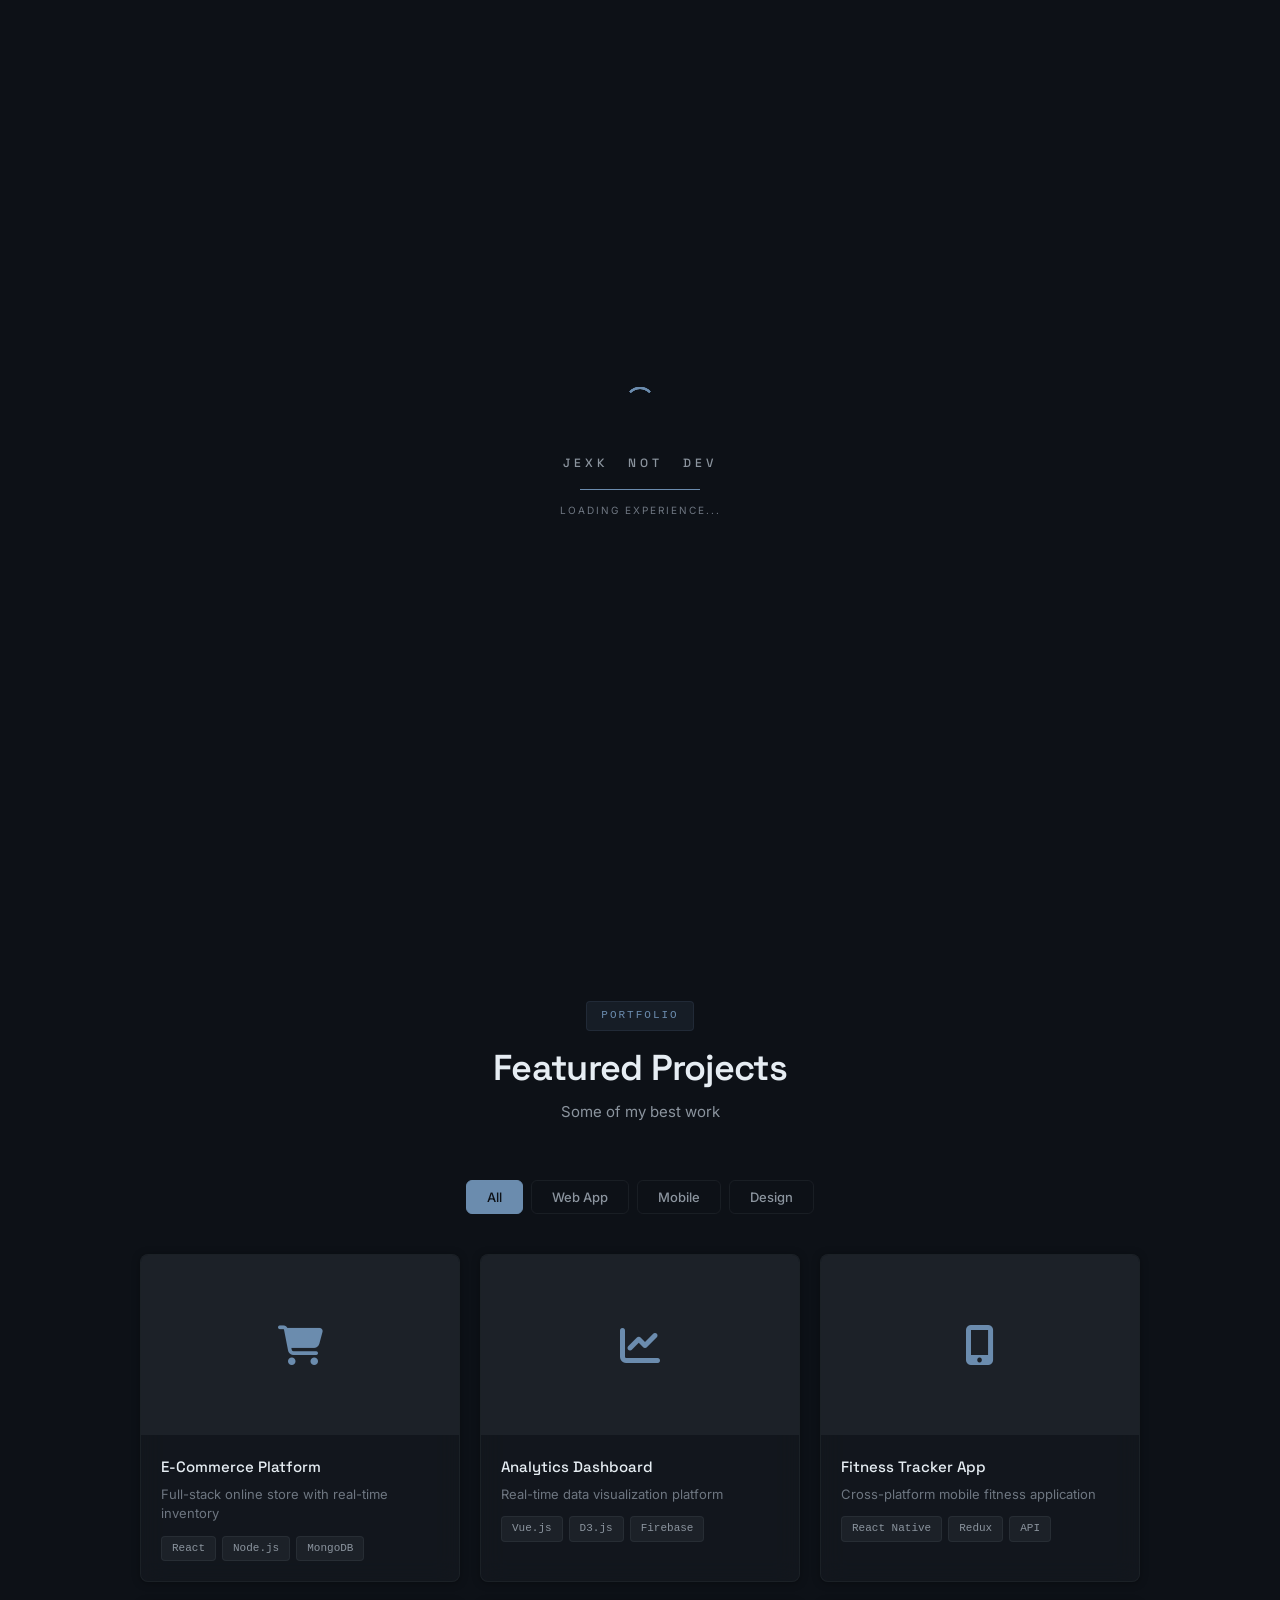
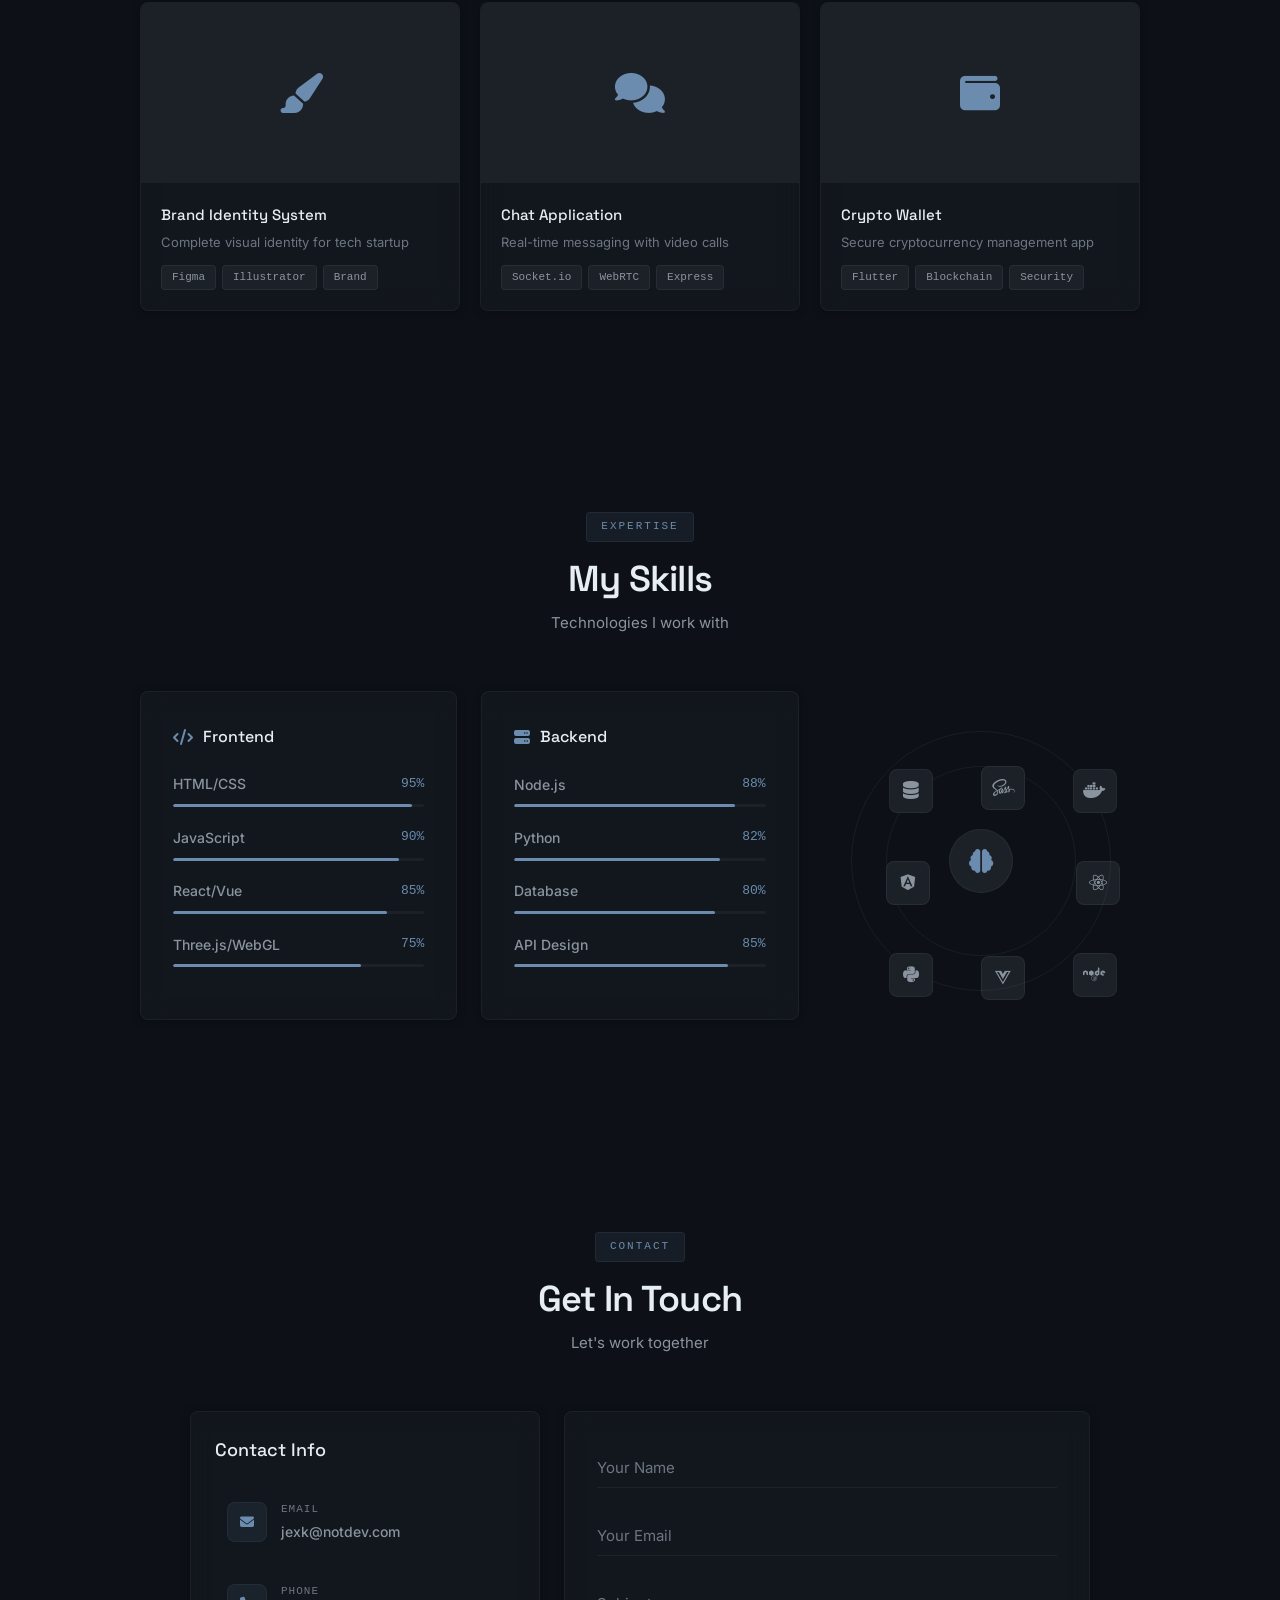
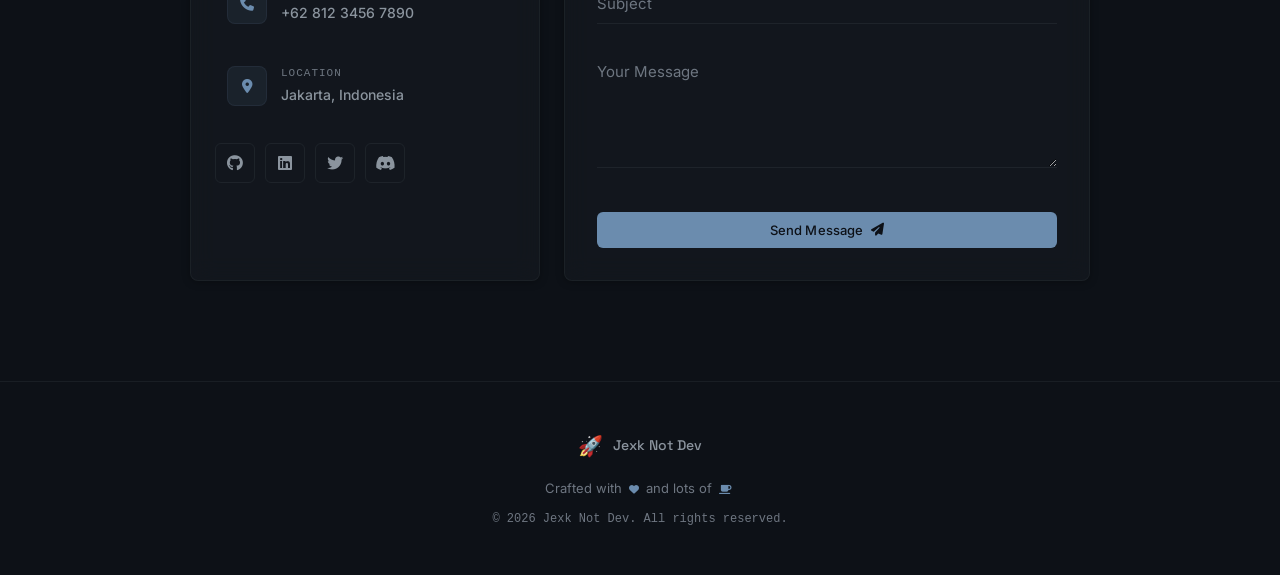
<file: index.html>
<!DOCTYPE html>
<html lang="id">
<head>
    <meta charset="UTF-8">
    <meta name="viewport" content="width=device-width, initial-scale=1.0">
    <title>Jexk Not Dev — Developer</title>
    <link rel="stylesheet" href="style.css">
    <link href="https://cdnjs.cloudflare.com/ajax/libs/font-awesome/6.4.0/css/all.min.css" rel="stylesheet">
    <link href="https://fonts.googleapis.com/css2?family=Inter:wght@300;400;500;600;700;800&family=Space+Grotesk:wght@400;500;600;700&display=swap" rel="stylesheet">
</head>
<body>
    <!-- Loading Screen -->
    <div id="loading-screen">
        <div class="loader-container">
            <div class="loader-ring">
                <div></div>
                <div></div>
                <div></div>
                <div></div>
            </div>
            <div class="loader-text">
                <span>J</span><span>E</span><span>X</span><span>K</span>
                <span class="space"></span>
                <span>N</span><span>O</span><span>T</span>
                <span class="space"></span>
                <span>D</span><span>E</span><span>V</span>
            </div>
            <div class="loader-bar">
                <div class="loader-progress"></div>
            </div>
            <p class="loader-subtext">Loading Experience...</p>
        </div>
    </div>

    <!-- Video Background -->
    <div class="video-background">
        <video autoplay muted loop playsinline id="bg-video">
            <source src="https://jexk-cdn.vercel.app/file/jexk-cdn/1778606027481-ToolsDownloader_1778605988012.mp4" type="video/mp4">
        </video>
        <div class="video-overlay"></div>
        
    </div>

    <!-- Custom Cursor -->
    <div class="cursor-dot"></div>
    <div class="cursor-outline"></div>

    <!-- Navigation -->
    <nav class="navbar" id="navbar">
        <div class="nav-brand">
            <div class="logo-3d">
                <span class="logo-text">🚀</span>
            </div>
            <span class="brand-text">Jexk Not Dev</span>
        </div>
        <ul class="nav-menu" id="nav-menu">
            <li><a href="#home" class="nav-link active" data-text="Home">Home</a></li>
            <li><a href="#about" class="nav-link" data-text="About">About</a></li>
            <li><a href="#projects" class="nav-link" data-text="Projects">Projects</a></li>
            <li><a href="#skills" class="nav-link" data-text="Skills">Skills</a></li>
            <li><a href="#contact" class="nav-link" data-text="Contact">Contact</a></li>
        </ul>
        <div class="hamburger" id="hamburger">
            <span class="bar"></span>
            <span class="bar"></span>
            <span class="bar"></span>
        </div>
    </nav>

    <!-- Main Content -->
    <main>
        <!-- Hero Section -->
        <section id="home" class="hero">
            <div class="hero-content">
                <div class="hero-badge">
                    <i class="fas fa-code"></i>
                    <span>Full Stack Developer</span>
                </div>
                <h1 class="hero-title">
                    <span class="title-line">JEXK</span>
                    <span class="title-line highlight">NOT DEV</span>
                </h1>
                <p class="hero-subtitle">Crafting Digital Experiences with Code & Creativity</p>
                <div class="hero-description">
                    <p>Transforming ideas into immersive web experiences. Specializing in modern web technologies, 
                    3D visuals, and interactive interfaces that leave lasting impressions.</p>
                </div>
                <div class="hero-buttons">
                    <a href="#projects" class="btn btn-primary">
                        <span>View Projects</span>
                        <i class="fas fa-arrow-right"></i>
                    </a>
                    <a href="#contact" class="btn btn-secondary">
                        <span>Get In Touch</span>
                        <i class="fas fa-paper-plane"></i>
                    </a>
                </div>
                <div class="hero-stats">
                    <div class="stat-item">
                        <span class="stat-number" data-target="50">0</span>
                        <span class="stat-label">Projects</span>
                    </div>
                    <div class="stat-item">
                        <span class="stat-number" data-target="30">0</span>
                        <span class="stat-label">Clients</span>
                    </div>
                    <div class="stat-item">
                        <span class="stat-number" data-target="5">0</span>
                        <span class="stat-label">Years Exp</span>
                    </div>
                </div>
            </div>
            <div class="hero-3d-container">
                
                
                
                
                <div class="hero-avatar">
                    <div class="avatar-ring"></div>
                    <div class="avatar-inner">
                        <i class="fas fa-user-astronaut"></i>
                    </div>
                </div>
            </div>
            </div>
        </section>

        <!-- Projects Section -->
        <section id="projects" class="projects">
            <div class="section-header">
                <span class="section-tag">Portfolio</span>
                <h2 class="section-title">Featured Projects</h2>
                <p class="section-subtitle">Some of my best work</p>
            </div>
            <div class="projects-filter">
                <button class="filter-btn active" data-filter="all">All</button>
                <button class="filter-btn" data-filter="web">Web App</button>
                <button class="filter-btn" data-filter="mobile">Mobile</button>
                <button class="filter-btn" data-filter="design">Design</button>
            </div>
            <div class="projects-grid">
                <div class="project-card glass-card" data-category="web">
                    <div class="project-image">
                        <div class="project-placeholder">
                            <i class="fas fa-shopping-cart"></i>
                        </div>
                        <div class="project-overlay">
                            <a href="#" class="project-link"><i class="fas fa-external-link-alt"></i></a>
                            <a href="#" class="project-link"><i class="fab fa-github"></i></a>
                        </div>
                    </div>
                    <div class="project-info">
                        <h3>E-Commerce Platform</h3>
                        <p>Full-stack online store with real-time inventory</p>
                        <div class="project-tags">
                            <span>React</span>
                            <span>Node.js</span>
                            <span>MongoDB</span>
                        </div>
                    </div>
                </div>
                <div class="project-card glass-card" data-category="web">
                    <div class="project-image">
                        <div class="project-placeholder">
                            <i class="fas fa-chart-line"></i>
                        </div>
                        <div class="project-overlay">
                            <a href="#" class="project-link"><i class="fas fa-external-link-alt"></i></a>
                            <a href="#" class="project-link"><i class="fab fa-github"></i></a>
                        </div>
                    </div>
                    <div class="project-info">
                        <h3>Analytics Dashboard</h3>
                        <p>Real-time data visualization platform</p>
                        <div class="project-tags">
                            <span>Vue.js</span>
                            <span>D3.js</span>
                            <span>Firebase</span>
                        </div>
                    </div>
                </div>
                <div class="project-card glass-card" data-category="mobile">
                    <div class="project-image">
                        <div class="project-placeholder">
                            <i class="fas fa-mobile-alt"></i>
                        </div>
                        <div class="project-overlay">
                            <a href="#" class="project-link"><i class="fas fa-external-link-alt"></i></a>
                            <a href="#" class="project-link"><i class="fab fa-github"></i></a>
                        </div>
                    </div>
                    <div class="project-info">
                        <h3>Fitness Tracker App</h3>
                        <p>Cross-platform mobile fitness application</p>
                        <div class="project-tags">
                            <span>React Native</span>
                            <span>Redux</span>
                            <span>API</span>
                        </div>
                    </div>
                </div>
                <div class="project-card glass-card" data-category="design">
                    <div class="project-image">
                        <div class="project-placeholder">
                            <i class="fas fa-paint-brush"></i>
                        </div>
                        <div class="project-overlay">
                            <a href="#" class="project-link"><i class="fas fa-external-link-alt"></i></a>
                            <a href="#" class="project-link"><i class="fab fa-github"></i></a>
                        </div>
                    </div>
                    <div class="project-info">
                        <h3>Brand Identity System</h3>
                        <p>Complete visual identity for tech startup</p>
                        <div class="project-tags">
                            <span>Figma</span>
                            <span>Illustrator</span>
                            <span>Brand</span>
                        </div>
                    </div>
                </div>
                <div class="project-card glass-card" data-category="web">
                    <div class="project-image">
                        <div class="project-placeholder">
                            <i class="fas fa-comments"></i>
                        </div>
                        <div class="project-overlay">
                            <a href="#" class="project-link"><i class="fas fa-external-link-alt"></i></a>
                            <a href="#" class="project-link"><i class="fab fa-github"></i></a>
                        </div>
                    </div>
                    <div class="project-info">
                        <h3>Chat Application</h3>
                        <p>Real-time messaging with video calls</p>
                        <div class="project-tags">
                            <span>Socket.io</span>
                            <span>WebRTC</span>
                            <span>Express</span>
                        </div>
                    </div>
                </div>
                <div class="project-card glass-card" data-category="mobile">
                    <div class="project-image">
                        <div class="project-placeholder">
                            <i class="fas fa-wallet"></i>
                        </div>
                        <div class="project-overlay">
                            <a href="#" class="project-link"><i class="fas fa-external-link-alt"></i></a>
                            <a href="#" class="project-link"><i class="fab fa-github"></i></a>
                        </div>
                    </div>
                    <div class="project-info">
                        <h3>Crypto Wallet</h3>
                        <p>Secure cryptocurrency management app</p>
                        <div class="project-tags">
                            <span>Flutter</span>
                            <span>Blockchain</span>
                            <span>Security</span>
                        </div>
                    </div>
                </div>
            </div>
        </section>

        <!-- Skills Section -->
        <section id="skills" class="skills">
            <div class="section-header">
                <span class="section-tag">Expertise</span>
                <h2 class="section-title">My Skills</h2>
                <p class="section-subtitle">Technologies I work with</p>
            </div>
            <div class="skills-content">
                <div class="skills-category glass-card">
                    <h3><i class="fas fa-code"></i> Frontend</h3>
                    <div class="skill-item">
                        <div class="skill-info">
                            <span class="skill-name">HTML/CSS</span>
                            <span class="skill-percent">95%</span>
                        </div>
                        <div class="skill-bar">
                            <div class="skill-progress" data-width="95"></div>
                        </div>
                    </div>
                    <div class="skill-item">
                        <div class="skill-info">
                            <span class="skill-name">JavaScript</span>
                            <span class="skill-percent">90%</span>
                        </div>
                        <div class="skill-bar">
                            <div class="skill-progress" data-width="90"></div>
                        </div>
                    </div>
                    <div class="skill-item">
                        <div class="skill-info">
                            <span class="skill-name">React/Vue</span>
                            <span class="skill-percent">85%</span>
                        </div>
                        <div class="skill-bar">
                            <div class="skill-progress" data-width="85"></div>
                        </div>
                    </div>
                    <div class="skill-item">
                        <div class="skill-info">
                            <span class="skill-name">Three.js/WebGL</span>
                            <span class="skill-percent">75%</span>
                        </div>
                        <div class="skill-bar">
                            <div class="skill-progress" data-width="75"></div>
                        </div>
                    </div>
                </div>
                <div class="skills-category glass-card">
                    <h3><i class="fas fa-server"></i> Backend</h3>
                    <div class="skill-item">
                        <div class="skill-info">
                            <span class="skill-name">Node.js</span>
                            <span class="skill-percent">88%</span>
                        </div>
                        <div class="skill-bar">
                            <div class="skill-progress" data-width="88"></div>
                        </div>
                    </div>
                    <div class="skill-item">
                        <div class="skill-info">
                            <span class="skill-name">Python</span>
                            <span class="skill-percent">82%</span>
                        </div>
                        <div class="skill-bar">
                            <div class="skill-progress" data-width="82"></div>
                        </div>
                    </div>
                    <div class="skill-item">
                        <div class="skill-info">
                            <span class="skill-name">Database</span>
                            <span class="skill-percent">80%</span>
                        </div>
                        <div class="skill-bar">
                            <div class="skill-progress" data-width="80"></div>
                        </div>
                    </div>
                    <div class="skill-item">
                        <div class="skill-info">
                            <span class="skill-name">API Design</span>
                            <span class="skill-percent">85%</span>
                        </div>
                        <div class="skill-bar">
                            <div class="skill-progress" data-width="85"></div>
                        </div>
                    </div>
                </div>
                <div class="skills-orbit">
                    <div class="orbit-container">
                        <div class="orbit-center">
                            <i class="fas fa-brain"></i>
                        </div>
                        <div class="orbit-ring ring-1">
                            <div class="orbit-item" style="--angle: 0deg;"><i class="fab fa-react"></i></div>
                            <div class="orbit-item" style="--angle: 90deg;"><i class="fab fa-vuejs"></i></div>
                            <div class="orbit-item" style="--angle: 180deg;"><i class="fab fa-angular"></i></div>
                            <div class="orbit-item" style="--angle: 270deg;"><i class="fab fa-sass"></i></div>
                        </div>
                        <div class="orbit-ring ring-2">
                            <div class="orbit-item" style="--angle: 45deg;"><i class="fab fa-node"></i></div>
                            <div class="orbit-item" style="--angle: 135deg;"><i class="fab fa-python"></i></div>
                            <div class="orbit-item" style="--angle: 225deg;"><i class="fas fa-database"></i></div>
                            <div class="orbit-item" style="--angle: 315deg;"><i class="fab fa-docker"></i></div>
                        </div>
                    </div>
                </div>
            </div>
        </section>

        <!-- Contact Section -->
        <section id="contact" class="contact">
            <div class="section-header">
                <span class="section-tag">Contact</span>
                <h2 class="section-title">Get In Touch</h2>
                <p class="section-subtitle">Let's work together</p>
            </div>
            <div class="contact-content">
                <div class="contact-info glass-card">
                    <h3>Contact Info</h3>
                    <div class="contact-item">
                        <div class="contact-icon">
                            <i class="fas fa-envelope"></i>
                        </div>
                        <div class="contact-detail">
                            <span class="contact-label">Email</span>
                            <span class="contact-value">jexk@notdev.com</span>
                        </div>
                    </div>
                    <div class="contact-item">
                        <div class="contact-icon">
                            <i class="fas fa-phone"></i>
                        </div>
                        <div class="contact-detail">
                            <span class="contact-label">Phone</span>
                            <span class="contact-value">+62 812 3456 7890</span>
                        </div>
                    </div>
                    <div class="contact-item">
                        <div class="contact-icon">
                            <i class="fas fa-map-marker-alt"></i>
                        </div>
                        <div class="contact-detail">
                            <span class="contact-label">Location</span>
                            <span class="contact-value">Jakarta, Indonesia</span>
                        </div>
                    </div>
                    <div class="contact-social">
                        <a href="#" class="social-btn large"><i class="fab fa-github"></i></a>
                        <a href="#" class="social-btn large"><i class="fab fa-linkedin"></i></a>
                        <a href="#" class="social-btn large"><i class="fab fa-twitter"></i></a>
                        <a href="#" class="social-btn large"><i class="fab fa-discord"></i></a>
                    </div>
                </div>
                <div class="contact-form-container glass-card">
                    <form class="contact-form" id="contact-form">
                        <div class="form-group">
                            <input type="text" id="name" required>
                            <label for="name">Your Name</label>
                            <div class="form-line"></div>
                        </div>
                        <div class="form-group">
                            <input type="email" id="email" required>
                            <label for="email">Your Email</label>
                            <div class="form-line"></div>
                        </div>
                        <div class="form-group">
                            <input type="text" id="subject" required>
                            <label for="subject">Subject</label>
                            <div class="form-line"></div>
                        </div>
                        <div class="form-group">
                            <textarea id="message" rows="5" required></textarea>
                            <label for="message">Your Message</label>
                            <div class="form-line"></div>
                        </div>
                        <button type="submit" class="btn btn-primary btn-submit">
                            <span>Send Message</span>
                            <i class="fas fa-paper-plane"></i>
                        </button>
                    </form>
                </div>
            </div>
        </section>
    </main>

    <!-- Footer -->
    <footer class="footer">
        <div class="footer-content">
            <div class="footer-brand">
                <span class="logo-text">🚀</span>
                <span>Jexk Not Dev</span>
            </div>
            <p class="footer-text">Crafted with <i class="fas fa-heart"></i> and lots of <i class="fas fa-coffee"></i></p>
            <p class="footer-copy">&copy; 2026 Jexk Not Dev. All rights reserved.</p>
        </div>
    </footer>

    <!-- Back to Top -->
    <button class="back-to-top" id="back-to-top">
        <i class="fas fa-arrow-up"></i>
    </button>

    <script src="script.js"></script>
</body>
</html>
</file>
<file: style.css>
/* ===== CSS VARIABLES — DARK BLUE NATURAL ===== */
:root {
    --primary: #6b8cae;
    --primary-soft: rgba(107, 140, 174, 0.1);
    --primary-muted: rgba(107, 140, 174, 0.3);

    --dark: #0d1117;
    --dark-elevated: #161b22;
    --dark-surface: #1c2128;
    --dark-border: rgba(139, 148, 158, 0.1);

    --glass: rgba(22, 27, 34, 0.6);
    --glass-border: rgba(139, 148, 158, 0.08);

    --text: #e6edf3;
    --text-secondary: #8b949e;
    --text-tertiary: #6e7681;

    --font-heading: 'Space Grotesk', sans-serif;
    --font-body: 'Inter', sans-serif;
    --font-mono: 'SF Mono', 'Fira Code', monospace;

    --transition: all 0.2s ease;
    --shadow: 0 1px 8px rgba(0, 0, 0, 0.3);
    --shadow-lg: 0 4px 24px rgba(0, 0, 0, 0.4);
}

/* ===== RESET & BASE ===== */
* {
    margin: 0;
    padding: 0;
    box-sizing: border-box;
}

html {
    scroll-behavior: smooth;
    font-size: 16px;
}

body {
    font-family: var(--font-body);
    background: var(--dark);
    color: var(--text);
    overflow-x: hidden;
    line-height: 1.6;
    -webkit-font-smoothing: antialiased;
    -moz-osx-font-smoothing: grayscale;
}

a {
    text-decoration: none;
    color: inherit;
}

ul {
    list-style: none;
}

/* ===== LOADING SCREEN ===== */
#loading-screen {
    position: fixed;
    top: 0;
    left: 0;
    width: 100%;
    height: 100%;
    background: var(--dark);
    z-index: 99999;
    display: flex;
    align-items: center;
    justify-content: center;
    flex-direction: column;
}

.loader-container {
    text-align: center;
}

.loader-ring {
    display: inline-block;
    position: relative;
    width: 40px;
    height: 40px;
    margin-bottom: 24px;
}

.loader-ring div {
    box-sizing: border-box;
    display: block;
    position: absolute;
    width: 30px;
    height: 30px;
    margin: 5px;
    border: 2px solid var(--primary);
    border-radius: 50%;
    animation: loader-ring 1.2s cubic-bezier(0.5, 0, 0.5, 1) infinite;
    border-color: var(--primary) transparent transparent transparent;
}

.loader-ring div:nth-child(1) { animation-delay: -0.45s; }
.loader-ring div:nth-child(2) { animation-delay: -0.3s; }
.loader-ring div:nth-child(3) { animation-delay: -0.15s; }

@keyframes loader-ring {
    0% { transform: rotate(0deg); }
    100% { transform: rotate(360deg); }
}

.loader-text {
    font-family: var(--font-heading);
    font-size: 0.75rem;
    font-weight: 500;
    letter-spacing: 4px;
    margin-bottom: 16px;
    color: var(--text-secondary);
    text-transform: uppercase;
}

.loader-text span {
    display: inline-block;
    opacity: 1;
}

.loader-text .space {
    width: 6px;
}

.loader-bar {
    width: 120px;
    height: 1px;
    background: var(--dark-border);
    margin: 0 auto 12px;
    overflow: hidden;
}

.loader-progress {
    width: 0%;
    height: 100%;
    background: var(--primary);
    animation: loader-progress 2s ease-in-out forwards;
}

@keyframes loader-progress {
    0% { width: 0%; }
    50% { width: 70%; }
    100% { width: 100%; }
}

.loader-subtext {
    color: var(--text-tertiary);
    font-size: 0.625rem;
    letter-spacing: 2px;
    text-transform: uppercase;
}

/* ===== VIDEO BACKGROUND ===== */
.video-background {
    position: fixed;
    top: 0;
    left: 0;
    width: 100%;
    height: 100%;
    z-index: -1;
    overflow: hidden;
}

.video-background video {
    min-width: 100%;
    min-height: 100%;
    width: auto;
    height: auto;
    position: absolute;
    top: 50%;
    left: 50%;
    transform: translate(-50%, -50%);
    object-fit: cover;
    opacity: 0.7;
    filter: blur(2px);
}

.video-overlay {
    position: absolute;
    top: 0;
    left: 0;
    width: 100%;
    height: 100%;
    background: 
        linear-gradient(180deg, rgba(13, 17, 23, 0.6) 0%, rgba(13, 17, 23, 0.4) 50%, rgba(13, 17, 23, 0.7) 100%);
}

/* ===== GLASS CARD ===== */
.glass-card {
    background: var(--glass);
    backdrop-filter: blur(12px);
    -webkit-backdrop-filter: blur(12px);
    border: 1px solid var(--glass-border);
    border-radius: 8px;
    padding: 24px;
    transition: var(--transition);
    box-shadow: var(--shadow);
}

.glass-card:hover {
    background: rgba(22, 27, 34, 0.8);
    border-color: rgba(107, 140, 174, 0.15);
    transform: translateY(-1px);
    box-shadow: var(--shadow-lg);
}

/* ===== NAVIGATION ===== */
.navbar {
    position: fixed;
    top: 0;
    left: 0;
    width: 100%;
    padding: 16px 40px;
    display: flex;
    justify-content: space-between;
    align-items: center;
    z-index: 1000;
    transition: var(--transition);
    background: transparent;
}

.navbar.scrolled {
    background: rgba(13, 17, 23, 0.85);
    backdrop-filter: blur(16px);
    -webkit-backdrop-filter: blur(16px);
    padding: 12px 40px;
    box-shadow: 0 1px 0 var(--dark-border);
}

.nav-brand {
    display: flex;
    align-items: center;
    gap: 10px;
}

.logo-3d {
    width: 32px;
    height: 32px;
    background: var(--primary);
    border-radius: 6px;
    display: flex;
    align-items: center;
    justify-content: center;
    transition: var(--transition);
}

.logo-3d:hover {
    background: var(--text);
}

.logo-text {
    font-family: var(--font-heading);
    font-weight: 700;
    font-size: 0.75rem;
    color: var(--dark);
    letter-spacing: 0.5px;
}

.brand-text {
    font-family: var(--font-heading);
    font-size: 0.9375rem;
    font-weight: 500;
    color: var(--text);
    letter-spacing: -0.02em;
}

.nav-menu {
    display: flex;
    gap: 28px;
}

.nav-link {
    font-family: var(--font-body);
    font-size: 0.8125rem;
    font-weight: 500;
    color: var(--text-secondary);
    position: relative;
    padding: 4px 0;
    transition: var(--transition);
    letter-spacing: 0.01em;
}

.nav-link:hover,
.nav-link.active {
    color: var(--text);
}

.nav-link::after {
    content: '';
    position: absolute;
    bottom: -2px;
    left: 0;
    width: 0;
    height: 1px;
    background: var(--primary);
    transition: width 0.3s ease;
}

.nav-link:hover::after,
.nav-link.active::after {
    width: 100%;
}

.hamburger {
    display: none;
    flex-direction: column;
    gap: 5px;
    cursor: pointer;
    z-index: 1001;
}

.bar {
    width: 22px;
    height: 1.5px;
    background: var(--text);
    transition: var(--transition);
    border-radius: 1px;
}

.hamburger.active .bar:nth-child(1) {
    transform: rotate(45deg) translate(4px, 4px);
}

.hamburger.active .bar:nth-child(2) {
    opacity: 0;
}

.hamburger.active .bar:nth-child(3) {
    transform: rotate(-45deg) translate(4px, -4px);
}

/* ===== BUTTONS ===== */
.btn {
    display: inline-flex;
    align-items: center;
    gap: 8px;
    padding: 10px 24px;
    border-radius: 6px;
    font-family: var(--font-body);
    font-size: 0.8125rem;
    font-weight: 500;
    border: none;
    cursor: pointer;
    position: relative;
    overflow: hidden;
    transition: var(--transition);
    letter-spacing: 0.01em;
}

.btn-primary {
    background: var(--primary);
    color: var(--dark);
}

.btn-primary:hover {
    background: #7a9bb8;
    transform: translateY(-1px);
}

.btn-secondary {
    background: transparent;
    color: var(--text);
    border: 1px solid var(--dark-border);
}

.btn-secondary:hover {
    border-color: var(--text-secondary);
    background: rgba(255, 255, 255, 0.02);
}

.btn-submit {
    width: 100%;
    justify-content: center;
    margin-top: 12px;
}

/* ===== SECTIONS COMMON ===== */
section {
    padding: 100px 40px;
    position: relative;
}

.section-header {
    text-align: center;
    margin-bottom: 56px;
}

.section-tag {
    display: inline-block;
    padding: 5px 14px;
    background: var(--primary-soft);
    border: 1px solid rgba(107, 140, 174, 0.12);
    border-radius: 4px;
    font-family: var(--font-mono);
    font-size: 0.6875rem;
    font-weight: 500;
    color: var(--primary);
    text-transform: uppercase;
    letter-spacing: 2px;
    margin-bottom: 16px;
}

.section-title {
    font-family: var(--font-heading);
    font-size: 2.25rem;
    font-weight: 600;
    margin-bottom: 10px;
    color: var(--text);
    letter-spacing: -0.02em;
    line-height: 1.2;
}

.section-subtitle {
    color: var(--text-secondary);
    font-size: 0.9375rem;
    font-weight: 400;
}

/* ===== HERO SECTION ===== */
.hero {
    min-height: 100vh;
    display: flex;
    align-items: center;
    justify-content: space-between;
    padding: 130px 40px 90px;
    gap: 50px;
    max-width: 1300px;
    margin: 0 auto;
}

.hero-content {
    flex: 1;
    max-width: 520px;
}

.hero-badge {
    display: inline-flex;
    align-items: center;
    gap: 8px;
    padding: 6px 14px;
    background: var(--primary-soft);
    border: 1px solid rgba(107, 140, 174, 0.12);
    border-radius: 4px;
    font-family: var(--font-mono);
    font-size: 0.6875rem;
    font-weight: 500;
    color: var(--primary);
    margin-bottom: 28px;
    letter-spacing: 1px;
}

.hero-badge i {
    font-size: 0.5rem;
}

.hero-title {
    font-family: var(--font-heading);
    font-size: 3.5rem;
    font-weight: 600;
    line-height: 1.05;
    margin-bottom: 20px;
    letter-spacing: -0.03em;
}

.title-line {
    display: block;
}

.title-line.highlight {
    color: var(--primary);
}

.hero-subtitle {
    font-size: 1.125rem;
    color: var(--text-secondary);
    margin-bottom: 16px;
    font-weight: 400;
    line-height: 1.5;
}

.hero-description {
    margin-bottom: 32px;
}

.hero-description p {
    color: var(--text-tertiary);
    line-height: 1.7;
    font-size: 0.9375rem;
}

.hero-buttons {
    display: flex;
    gap: 12px;
    margin-bottom: 48px;
}

.hero-stats {
    display: flex;
    gap: 48px;
    padding-top: 24px;
    border-top: 1px solid var(--dark-border);
}

.stat-item {
    text-align: left;
}

.stat-number {
    display: block;
    font-family: var(--font-heading);
    font-size: 2rem;
    font-weight: 600;
    color: var(--text);
    line-height: 1;
    letter-spacing: -0.02em;
}

.stat-label {
    font-size: 0.6875rem;
    color: var(--text-tertiary);
    text-transform: uppercase;
    letter-spacing: 1.5px;
    margin-top: 6px;
}

/* Hero Avatar */
.hero-3d-container {
    flex: 1;
    max-width: 400px;
    height: 400px;
    position: relative;
    display: flex;
    align-items: center;
    justify-content: center;
}

.hero-avatar {
    position: relative;
    width: 180px;
    height: 180px;
}

.avatar-ring {
    position: absolute;
    top: -8px;
    left: -8px;
    right: -8px;
    bottom: -8px;
    border: 1px solid var(--dark-border);
    border-top-color: var(--primary);
    border-radius: 50%;
    animation: spin 12s linear infinite;
}

.avatar-ring::before {
    content: '';
    position: absolute;
    top: 4px;
    left: 4px;
    right: 4px;
    bottom: 4px;
    border: 1px solid var(--dark-border);
    border-bottom-color: var(--primary);
    border-radius: 50%;
    animation: spin 18s linear infinite reverse;
}

@keyframes spin {
    0% { transform: rotate(0deg); }
    100% { transform: rotate(360deg); }
}

.avatar-inner {
    width: 100%;
    height: 100%;
    background: var(--dark-surface);
    border-radius: 50%;
    display: flex;
    align-items: center;
    justify-content: center;
    border: 1px solid var(--dark-border);
}

.avatar-inner i {
    font-size: 3rem;
    color: var(--primary);
}

/* ===== ABOUT SECTION ===== */
.about-content {
    display: grid;
    grid-template-columns: 1fr 1.5fr 1fr;
    gap: 20px;
    max-width: 1000px;
    margin: 0 auto;
}

.about-card {
    text-align: center;
    padding: 32px 24px;
}

.about-card.featured {
    border-color: rgba(107, 140, 174, 0.1);
    background: rgba(107, 140, 174, 0.02);
}

.about-card.featured:hover {
    border-color: rgba(107, 140, 174, 0.18);
}

.about-icon {
    width: 48px;
    height: 48px;
    background: var(--primary-soft);
    border: 1px solid rgba(107, 140, 174, 0.12);
    border-radius: 8px;
    display: flex;
    align-items: center;
    justify-content: center;
    margin: 0 auto 20px;
    font-size: 1.125rem;
    color: var(--primary);
}

.about-image {
    margin-bottom: 20px;
}

.image-frame {
    width: 100px;
    height: 100px;
    background: var(--dark-surface);
    border-radius: 50%;
    display: flex;
    align-items: center;
    justify-content: center;
    margin: 0 auto;
    font-size: 2.25rem;
    color: var(--primary);
    border: 2px solid var(--dark-border);
}

.about-card h3 {
    font-family: var(--font-heading);
    font-size: 1.125rem;
    margin-bottom: 12px;
    color: var(--text);
    font-weight: 500;
}

.about-role {
    color: var(--primary);
    font-family: var(--font-mono);
    font-size: 0.75rem;
    font-weight: 500;
    text-transform: uppercase;
    letter-spacing: 1.5px;
    margin-bottom: 12px;
}

.about-bio {
    color: var(--text-secondary);
    line-height: 1.6;
    margin-bottom: 20px;
    font-size: 0.875rem;
}

.about-social {
    display: flex;
    justify-content: center;
    gap: 10px;
}

.social-btn {
    width: 36px;
    height: 36px;
    background: transparent;
    border: 1px solid var(--dark-border);
    border-radius: 6px;
    display: flex;
    align-items: center;
    justify-content: center;
    font-size: 0.875rem;
    color: var(--text-secondary);
    transition: var(--transition);
}

.social-btn:hover {
    background: var(--primary);
    color: var(--dark);
    border-color: var(--primary);
}

.social-btn.large {
    width: 40px;
    height: 40px;
    font-size: 1rem;
}

/* ===== PROJECTS SECTION ===== */
.projects-filter {
    display: flex;
    justify-content: center;
    gap: 8px;
    margin-bottom: 40px;
    flex-wrap: wrap;
}

.filter-btn {
    padding: 8px 20px;
    background: transparent;
    border: 1px solid var(--dark-border);
    border-radius: 6px;
    color: var(--text-secondary);
    font-family: var(--font-body);
    font-size: 0.8125rem;
    font-weight: 500;
    cursor: pointer;
    transition: var(--transition);
}

.filter-btn:hover,
.filter-btn.active {
    background: var(--primary);
    color: var(--dark);
    border-color: var(--primary);
}

.projects-grid {
    display: grid;
    grid-template-columns: repeat(3, 1fr);
    gap: 20px;
    max-width: 1000px;
    margin: 0 auto;
}

.project-card {
    overflow: hidden;
    padding: 0;
    border-radius: 8px;
}

.project-card.hidden {
    display: none;
}

.project-image {
    position: relative;
    height: 180px;
    overflow: hidden;
}

.project-placeholder {
    width: 100%;
    height: 100%;
    background: var(--dark-surface);
    display: flex;
    align-items: center;
    justify-content: center;
    font-size: 2.5rem;
    color: var(--primary);
    transition: var(--transition);
}

.project-card:hover .project-placeholder {
    transform: scale(1.03);
}

.project-overlay {
    position: absolute;
    top: 0;
    left: 0;
    width: 100%;
    height: 100%;
    background: rgba(13, 17, 23, 0.85);
    display: flex;
    align-items: center;
    justify-content: center;
    gap: 12px;
    opacity: 0;
    transition: var(--transition);
}

.project-card:hover .project-overlay {
    opacity: 1;
}

.project-link {
    width: 40px;
    height: 40px;
    background: var(--primary);
    border-radius: 8px;
    display: flex;
    align-items: center;
    justify-content: center;
    color: var(--dark);
    font-size: 0.875rem;
    transform: translateY(6px);
    transition: var(--transition);
}

.project-card:hover .project-link {
    transform: translateY(0);
}

.project-link:hover {
    background: #7a9bb8;
}

.project-info {
    padding: 20px;
}

.project-info h3 {
    font-family: var(--font-heading);
    font-size: 0.9375rem;
    margin-bottom: 6px;
    color: var(--text);
    font-weight: 500;
}

.project-info p {
    color: var(--text-tertiary);
    font-size: 0.8125rem;
    margin-bottom: 12px;
    line-height: 1.5;
}

.project-tags {
    display: flex;
    gap: 6px;
    flex-wrap: wrap;
}

.project-tags span {
    padding: 3px 10px;
    background: var(--dark-surface);
    border: 1px solid var(--dark-border);
    border-radius: 4px;
    font-family: var(--font-mono);
    font-size: 0.6875rem;
    color: var(--text-secondary);
    font-weight: 500;
}

/* ===== SKILLS SECTION ===== */
.skills-content {
    display: grid;
    grid-template-columns: 1fr 1fr 1fr;
    gap: 24px;
    max-width: 1000px;
    margin: 0 auto;
    align-items: start;
}

.skills-category {
    padding: 32px;
}

.skills-category h3 {
    font-family: var(--font-heading);
    font-size: 1rem;
    margin-bottom: 24px;
    display: flex;
    align-items: center;
    gap: 10px;
    color: var(--text);
    font-weight: 500;
}

.skills-category h3 i {
    font-size: 1rem;
    color: var(--primary);
}

.skill-item {
    margin-bottom: 20px;
}

.skill-info {
    display: flex;
    justify-content: space-between;
    margin-bottom: 8px;
}

.skill-name {
    font-weight: 500;
    color: var(--text-secondary);
    font-size: 0.875rem;
}

.skill-percent {
    color: var(--primary);
    font-weight: 500;
    font-family: var(--font-mono);
    font-size: 0.8125rem;
}

.skill-bar {
    width: 100%;
    height: 3px;
    background: var(--dark-surface);
    border-radius: 2px;
    overflow: hidden;
}

.skill-progress {
    height: 100%;
    background: var(--primary);
    border-radius: 2px;
    width: 0%;
    transition: width 1.5s cubic-bezier(0.4, 0, 0.2, 1);
}

/* Skills Orbit */
.skills-orbit {
    display: flex;
    align-items: center;
    justify-content: center;
    min-height: 340px;
}

.orbit-container {
    position: relative;
    width: 280px;
    height: 280px;
}

.orbit-center {
    position: absolute;
    top: 50%;
    left: 50%;
    transform: translate(-50%, -50%);
    width: 64px;
    height: 64px;
    background: var(--dark-surface);
    border: 1px solid var(--dark-border);
    border-radius: 50%;
    display: flex;
    align-items: center;
    justify-content: center;
    font-size: 1.5rem;
    color: var(--primary);
    z-index: 10;
}

.orbit-ring {
    position: absolute;
    top: 50%;
    left: 50%;
    transform: translate(-50%, -50%);
    border: 1px solid var(--dark-border);
    border-radius: 50%;
}

.ring-1 {
    width: 190px;
    height: 190px;
    animation: orbit-spin 28s linear infinite;
}

.ring-2 {
    width: 260px;
    height: 260px;
    animation: orbit-spin 40s linear infinite reverse;
}

.orbit-item {
    position: absolute;
    width: 44px;
    height: 44px;
    background: var(--dark-surface);
    border: 1px solid var(--dark-border);
    border-radius: 8px;
    display: flex;
    align-items: center;
    justify-content: center;
    font-size: 1.125rem;
    color: var(--text-secondary);
    top: 50%;
    left: 50%;
    transform: rotate(var(--angle)) translateX(95px) rotate(calc(-1 * var(--angle)));
}

.ring-2 .orbit-item {
    transform: rotate(var(--angle)) translateX(130px) rotate(calc(-1 * var(--angle)));
}

@keyframes orbit-spin {
    0% { transform: translate(-50%, -50%) rotate(0deg); }
    100% { transform: translate(-50%, -50%) rotate(360deg); }
}

/* ===== CONTACT SECTION ===== */
.contact-content {
    display: grid;
    grid-template-columns: 1fr 1.5fr;
    gap: 24px;
    max-width: 900px;
    margin: 0 auto;
}

.contact-info h3 {
    font-family: var(--font-heading);
    font-size: 1.125rem;
    margin-bottom: 24px;
    color: var(--text);
    font-weight: 500;
}

.contact-item {
    display: flex;
    align-items: center;
    gap: 14px;
    margin-bottom: 16px;
    padding: 12px;
    background: transparent;
    border-radius: 8px;
    transition: var(--transition);
}

.contact-item:hover {
    background: rgba(255, 255, 255, 0.015);
}

.contact-icon {
    width: 40px;
    height: 40px;
    background: var(--primary-soft);
    border: 1px solid rgba(107, 140, 174, 0.1);
    border-radius: 8px;
    display: flex;
    align-items: center;
    justify-content: center;
    font-size: 0.875rem;
    color: var(--primary);
    flex-shrink: 0;
}

.contact-detail {
    display: flex;
    flex-direction: column;
}

.contact-label {
    font-size: 0.6875rem;
    color: var(--text-tertiary);
    text-transform: uppercase;
    letter-spacing: 1px;
    margin-bottom: 2px;
    font-family: var(--font-mono);
}

.contact-value {
    font-weight: 500;
    color: var(--text-secondary);
    font-size: 0.875rem;
}

.contact-social {
    display: flex;
    gap: 10px;
    margin-top: 24px;
}

/* Contact Form */
.contact-form-container {
    padding: 32px;
}

.form-group {
    position: relative;
    margin-bottom: 24px;
}

.form-group input,
.form-group textarea {
    width: 100%;
    padding: 12px 0;
    background: transparent;
    border: none;
    border-bottom: 1px solid var(--dark-border);
    color: var(--text);
    font-family: var(--font-body);
    font-size: 0.9375rem;
    outline: none;
    transition: var(--transition);
}

.form-group textarea {
    resize: vertical;
    min-height: 100px;
}

.form-group label {
    position: absolute;
    top: 12px;
    left: 0;
    color: var(--text-tertiary);
    font-size: 0.9375rem;
    pointer-events: none;
    transition: var(--transition);
}

.form-group input:focus,
.form-group textarea:focus,
.form-group input:valid,
.form-group textarea:valid {
    border-bottom-color: var(--primary);
}

.form-group input:focus ~ label,
.form-group textarea:focus ~ label,
.form-group input:valid ~ label,
.form-group textarea:valid ~ label {
    top: -16px;
    font-size: 0.6875rem;
    color: var(--primary);
    font-family: var(--font-mono);
    text-transform: uppercase;
    letter-spacing: 1px;
}

.form-line {
    position: absolute;
    bottom: 0;
    left: 0;
    width: 0;
    height: 1px;
    background: var(--primary);
    transition: width 0.3s ease;
}

.form-group input:focus ~ .form-line,
.form-group textarea:focus ~ .form-line {
    width: 100%;
}

/* ===== FOOTER ===== */
.footer {
    padding: 48px;
    text-align: center;
    border-top: 1px solid var(--dark-border);
    background: transparent;
}

.footer-brand {
    display: flex;
    align-items: center;
    justify-content: center;
    gap: 10px;
    margin-bottom: 16px;
}

.footer-brand .logo-text {
    font-family: var(--font-heading);
    font-size: 1.25rem;
    font-weight: 600;
    color: var(--primary);
    letter-spacing: -0.02em;
}

.footer-brand span:last-child {
    font-family: var(--font-heading);
    font-size: 0.875rem;
    font-weight: 500;
    color: var(--text-secondary);
}

.footer-text {
    color: var(--text-tertiary);
    font-size: 0.8125rem;
    margin-bottom: 12px;
}

.footer-text i {
    color: var(--primary);
    margin: 0 3px;
    font-size: 0.625rem;
}

.footer-copy {
    color: var(--text-tertiary);
    font-size: 0.75rem;
    font-family: var(--font-mono);
}

/* ===== BACK TO TOP ===== */
.back-to-top {
    position: fixed;
    bottom: 24px;
    right: 24px;
    width: 40px;
    height: 40px;
    background: var(--dark-surface);
    border: 1px solid var(--dark-border);
    border-radius: 8px;
    color: var(--text-secondary);
    font-size: 0.875rem;
    cursor: pointer;
    display: flex;
    align-items: center;
    justify-content: center;
    opacity: 0;
    visibility: hidden;
    transition: var(--transition);
    z-index: 999;
}

.back-to-top.visible {
    opacity: 1;
    visibility: visible;
}

.back-to-top:hover {
    background: var(--primary);
    color: var(--dark);
    border-color: var(--primary);
}

/* ===== ANIMATIONS ===== */
@keyframes fadeInUp {
    from {
        opacity: 0;
        transform: translateY(24px);
    }
    to {
        opacity: 1;
        transform: translateY(0);
    }
}

.reveal {
    opacity: 0;
    transform: translateY(24px);
    transition: all 0.5s cubic-bezier(0.4, 0, 0.2, 1);
}

.reveal.active {
    opacity: 1;
    transform: translateY(0);
}

/* ===== RESPONSIVE ===== */
@media (max-width: 1200px) {
    .projects-grid {
        grid-template-columns: repeat(2, 1fr);
    }

    .skills-content {
        grid-template-columns: 1fr 1fr;
    }

    .skills-orbit {
        grid-column: 1 / -1;
    }
}

@media (max-width: 992px) {
    .hero {
        flex-direction: column;
        text-align: center;
        padding-top: 120px;
    }

    .hero-content {
        max-width: 100%;
    }

    .hero-buttons {
        justify-content: center;
    }

    .hero-stats {
        justify-content: center;
    }

    .hero-3d-container {
        max-width: 320px;
        height: 320px;
    }

    .about-content {
        grid-template-columns: 1fr;
        max-width: 440px;
    }

    .about-card.featured {
        order: -1;
    }

    .contact-content {
        grid-template-columns: 1fr;
    }
}

@media (max-width: 768px) {
    .navbar {
        padding: 14px 20px;
    }

    .nav-menu {
        position: fixed;
        top: 0;
        right: -100%;
        width: 80%;
        max-width: 320px;
        height: 100vh;
        background: rgba(13, 17, 23, 0.98);
        backdrop-filter: blur(16px);
        flex-direction: column;
        align-items: center;
        justify-content: center;
        gap: 20px;
        transition: right 0.3s ease;
        z-index: 1000;
    }

    .nav-menu.active {
        right: 0;
    }

    .nav-link {
        font-size: 0.9375rem;
    }

    .hamburger {
        display: flex;
    }

    .hero-title {
        font-size: 2.5rem;
    }

    .projects-grid {
        grid-template-columns: 1fr;
        max-width: 360px;
    }

    .skills-content {
        grid-template-columns: 1fr;
    }

    section {
        padding: 72px 20px;
    }

    .section-title {
        font-size: 1.5rem;
    }

    .hero {
        padding: 110px 20px 70px;
    }

    .hero-buttons {
        flex-direction: column;
        align-items: center;
    }

    .btn {
        width: 100%;
        max-width: 260px;
        justify-content: center;
    }
}

@media (max-width: 480px) {
    .hero-title {
        font-size: 2rem;
    }

    .hero-badge {
        font-size: 0.625rem;
        padding: 5px 10px;
    }

    .hero-avatar {
        width: 140px;
        height: 140px;
    }

    .avatar-inner i {
        font-size: 2.5rem;
    }
}

/* ===== SCROLLBAR ===== */
::-webkit-scrollbar {
    width: 5px;
}

::-webkit-scrollbar-track {
    background: var(--dark);
}

::-webkit-scrollbar-thumb {
    background: var(--dark-surface);
    border-radius: 2px;
}

::-webkit-scrollbar-thumb:hover {
    background: var(--primary-muted);
}

/* ===== SELECTION ===== */
::selection {
    background: var(--primary);
    color: var(--dark);
}
</file>
